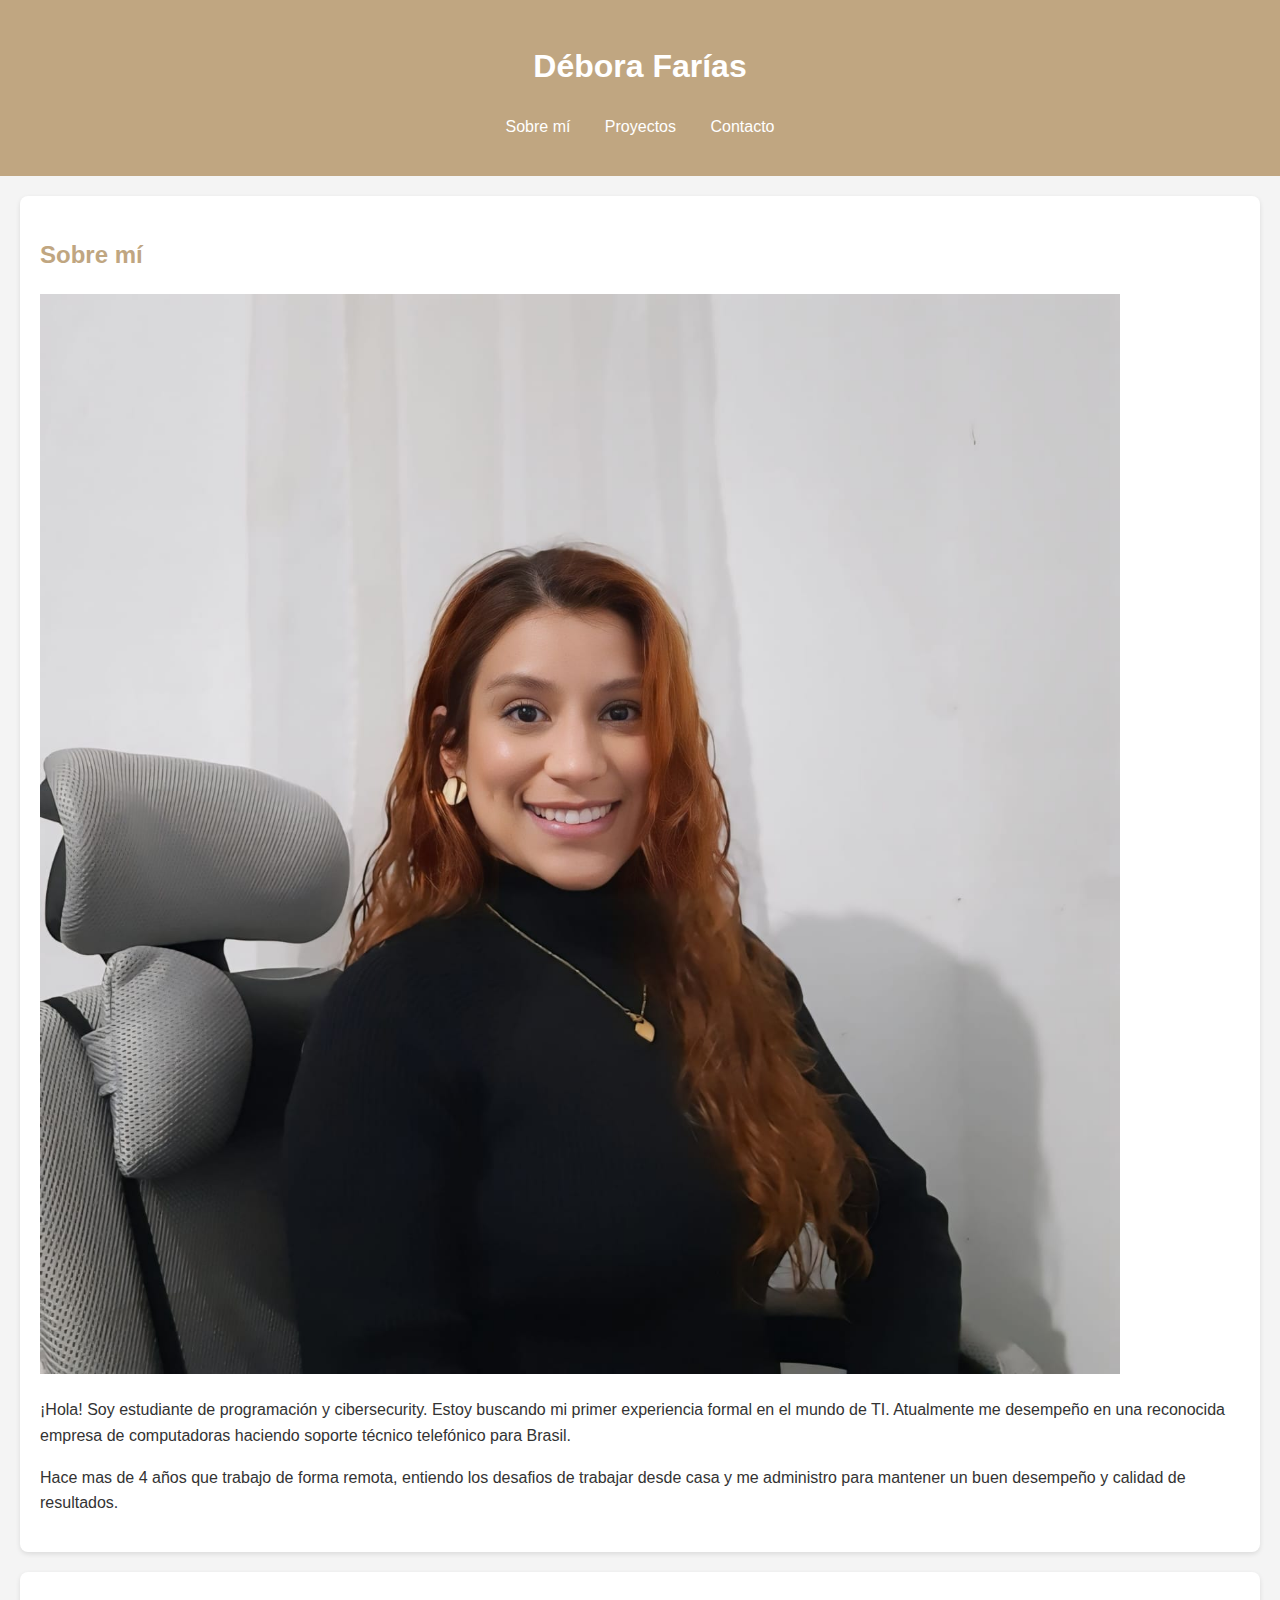
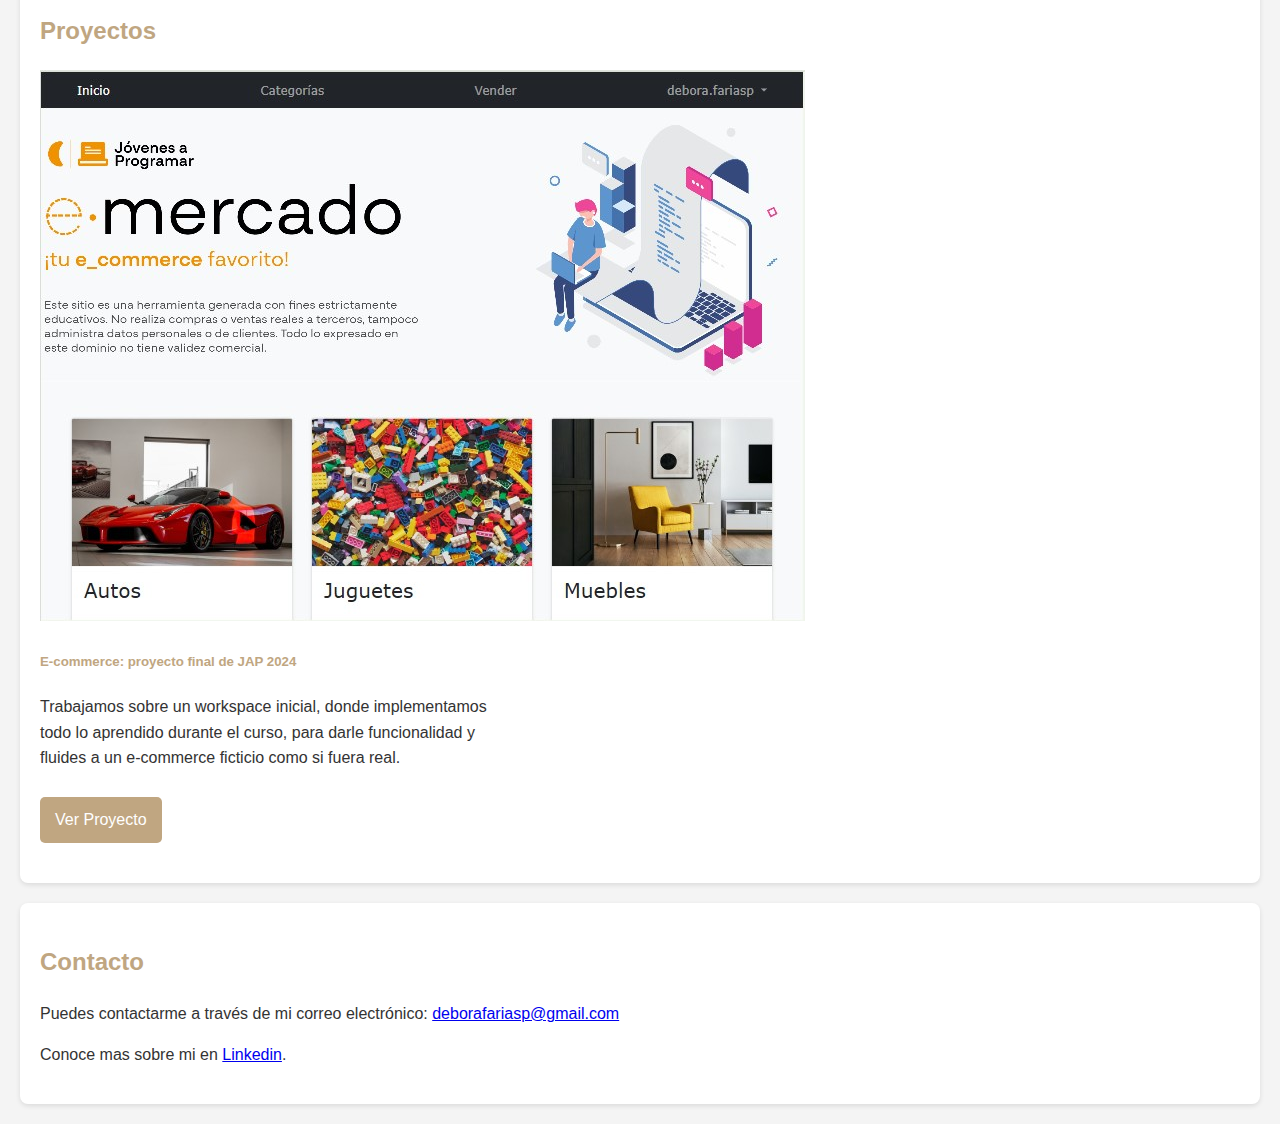
<file: index.html>
<!DOCTYPE html>
<html lang="es">
<head>
    <meta charset="UTF-8">
    <meta name="viewport" content="width=device-width, initial-scale=1.0">
    <title>Débora Farías</title>
    <link rel="stylesheet" href="style.css">
    <link href="https://cdn.jsdelivr.net/npm/bootstrap@5.0.2/dist/css/bootstrap.min.css" rel="stylesheet" integrity="sha384-EVSTQN3/azprG1Anm3QDgpJLIm9Nao0Yz1ztcQTwFspd3yD65VohhpuuCOmLASjC" crossorigin="anonymous">
</head>
<body>
  <header class="py-5">
      <h1>Débora Farías</h1>
      <nav>
          <ul>
              <li><a href="#sobre-mi">Sobre mí</a></li>
              <li><a href="#proyectos">Proyectos</a></li>
              <li><a href="#contacto">Contacto</a></li>
          </ul>
      </nav>
  </header>

  <section id="sobre-mi" class="container my-4">
      <h2 class="text-center">Sobre mí</h2>
      <div class="row align-items-center">
        <div class="col-md-4 text-center">
            <img src="img/profile.jpeg" alt="Débora-Farias" class="img-fluid rounded-circle mb-3" style="width: 90%;">
        </div>
        <div class="col-md-8">
            <p>¡Hola! Soy estudiante de programación y cibersecurity. Estoy buscando mi primer experiencia formal en el mundo de TI. Atualmente me desempeño en una reconocida empresa de computadoras haciendo soporte técnico telefónico para Brasil.</p>
            <p>Hace mas de 4 años que trabajo de forma remota, entiendo los desafios de trabajar desde casa y me administro para mantener un buen desempeño y calidad de resultados.</p>
        </div>
      </div>
       
  </section>

  <section id="proyectos">
      <h2 class="text-center">Proyectos</h2>
      <div class="proyecto text-center">
        <div class="card" style="width: 40%;">
            <img class="card-img-top" src="img/PROYECTO1.jpg" alt="E-commerce">
            <div class="card-body">
              <h5 class="card-title">E-commerce: proyecto final de JAP 2024</h5>
              <p class="card-text">Trabajamos sobre un workspace inicial, donde implementamos todo lo aprendido durante el curso, para darle funcionalidad y fluides a un e-commerce ficticio como si fuera real.</p>
              <a href="https://gulnaranocetti.github.io/workspace-inicial/" >Ver Proyecto</a>
            </div>
          </div>
  </section>

  <section id="contacto">
      <h2>Contacto</h2>
      <p>Puedes contactarme a través de mi correo electrónico: <a href="mailto:deborafariasp@gmail.com">deborafariasp@gmail.com</a></p>
      <p>Conoce mas sobre mi en <a href="https://www.linkedin.com/in/d%C3%A9bora-far%C3%ADas-103b51159/"> Linkedin</a>.</p>
  </section>

</body>
</html>
</file>
<file: style.css>
/* styles.css */

body {
  font-family: Arial, sans-serif;
  line-height: 1.6;
  margin: 0;
  padding: 0;
  background-color: #f4f4f4;
  color: #333;
}

header {
  background: #c0a681;
  color: white;
  padding: 20px 0;
  text-align: center;
}

nav ul {
  list-style-type: none;
  padding: 0;
}

nav ul li {
  display: inline;
  margin: 0 15px;
}

nav ul li a {
  color: white;
  text-decoration: none;
}

section {
  padding: 20px;
  margin: 20px;
  background: white;
  border-radius: 8px;
  box-shadow: 0 2px 5px rgba(0, 0, 0, 0.1);
}

h2, h3, h5 {
  color: #c0a681;
}

.proyecto {
  margin-bottom: 20px;
}

.proyecto a {
  display: inline-block;
  margin-top: 10px;
  padding: 10px 15px;
  background: #c0a681;
  color: white;
  text-decoration: none;
  border-radius: 5px;
  transition: background 0.3s;
}

.proyecto a:hover {
  background: #c0a681;
}
</file>
